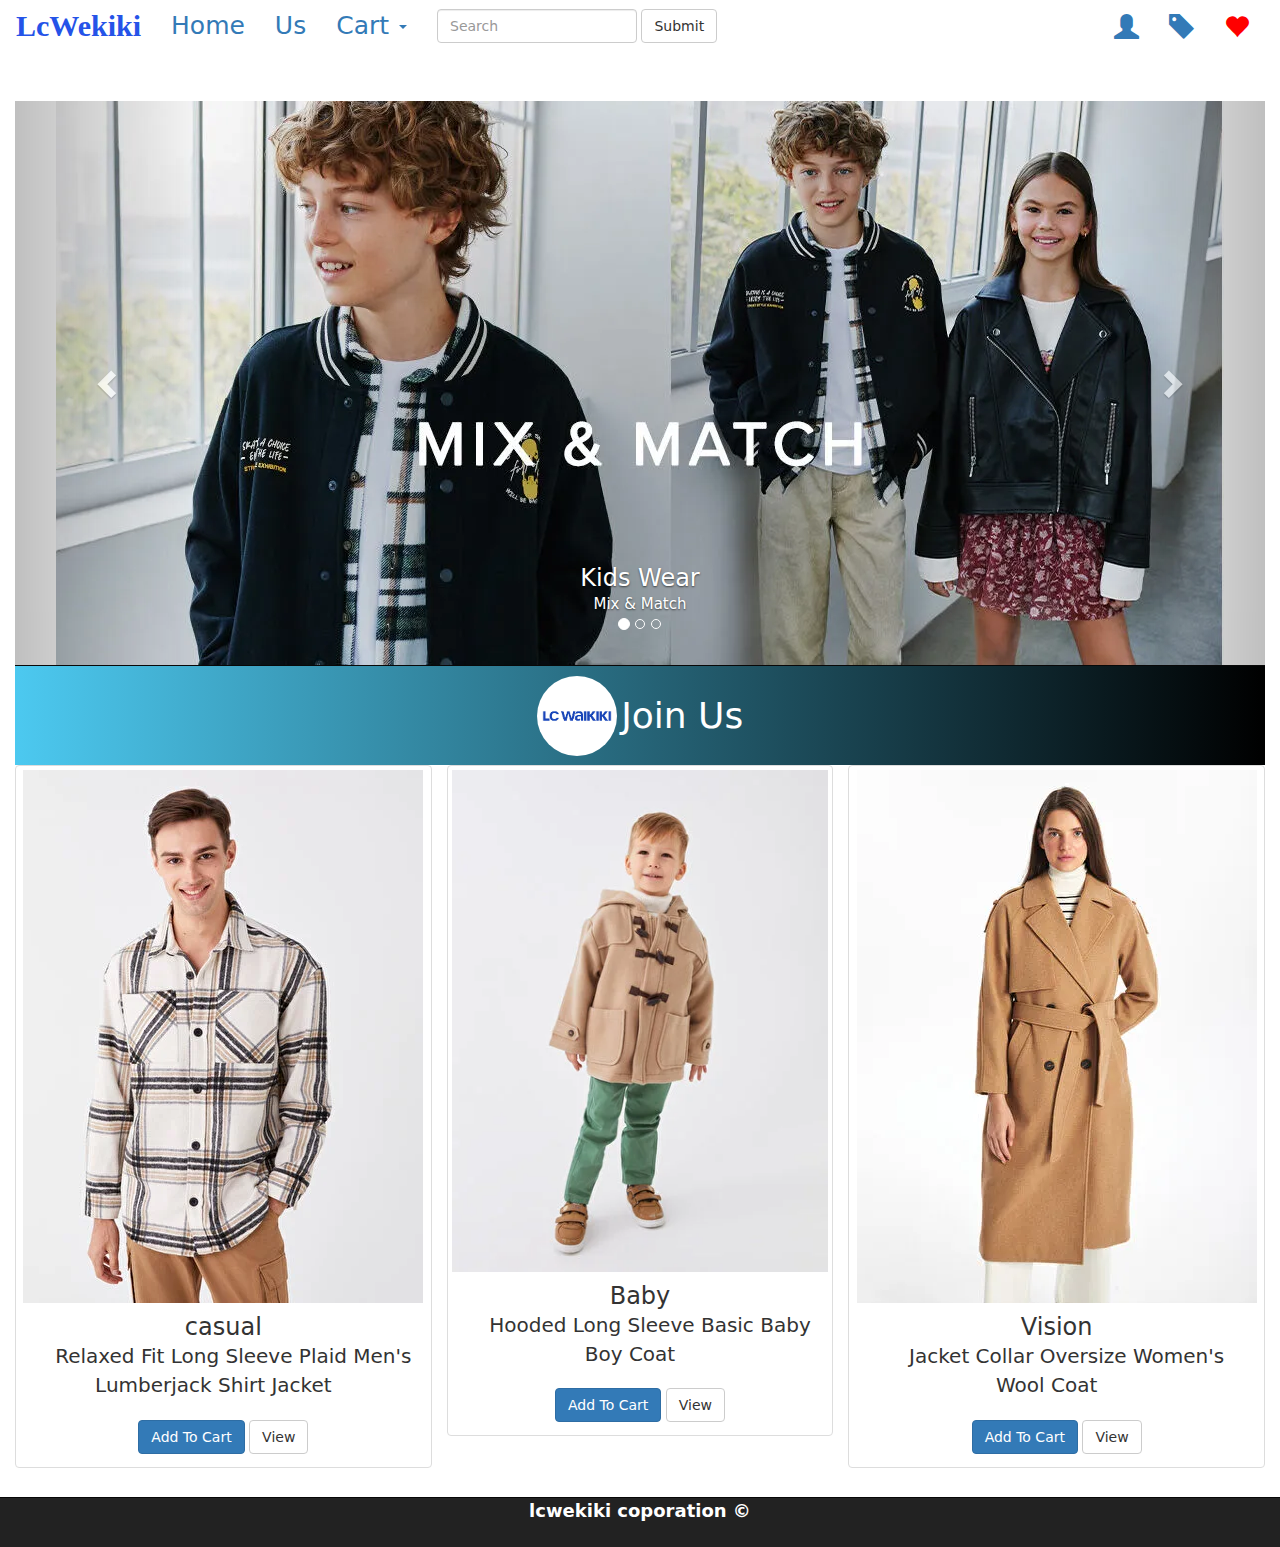
<file: index.html>
<!DOCTYPE html>
<html lang="en">
  <head>
    <meta charset="utf-8" />
    <meta http-equiv="X-UA-Compatible" content="IE=edge" />
    <meta name="viewport" content="width=device-width, initial-scale=1" />
    <title>hello site</title>

    <!-- Bootstrap -->
    <link href="css/bootstrap.css" rel="stylesheet" />
    <link href="css/style.css" rel="stylesheet" type="text/css" />
  </head>
  <body style="padding-top: 0px">
    <!-- navbar -->
    <nav class="navbar navbar-transperent navbar-fixed">
      <div class="container-fluid">
        <!-- Brand and toggle get grouped for better mobile display -->
        <div class="navbar-header">
          <button
            type="button"
            class="navbar-toggle collapsed"
            data-toggle="collapse"
            data-target="#bs-example-navbar-collapse-1"
            aria-expanded="false"
          >
            <span class="sr-only">Toggle navigation</span>
            <span class="icon-bar" style="background-color: #2553e8"></span>
            <span class="icon-bar" style="background-color: #2553e8"></span>
            <span class="icon-bar" style="background-color: #2553e8"></span>
          </button>
          <a class="navbar-brand" href="#" style="font-size: 30px">LcWekiki</a>
        </div>

        <!-- Collect the nav links, forms, and other content for toggling -->
        <div class="collapse navbar-collapse" id="bs-example-navbar-collapse-1">
          <ul class="nav navbar-nav">
            <li class="action">
              <a href="#" style="font-size: 25px">
                Home <span class="sr-only">(current)</span></a
              >
            </li>
            <li><a href="#" style="font-size: 25px">Us</a></li>
            <li class="dropdown">
              <a
                href="#"
                style="font-size: 25px"
                class="dropdown-toggle"
                data-toggle="dropdown"
                role="button"
                aria-haspopup="true"
                aria-expanded="false"
                >Cart <span class="caret"></span
              ></a>
              <ul class="dropdown-menu">
                <li><a href="#">Action</a></li>
                <li><a href="#">Another action</a></li>
                <li><a href="#">Something else here</a></li>
                <li role="separator" class="divider"></li>
                <li><a href="#">Separated link</a></li>
                <li role="separator" class="divider"></li>
                <li><a href="#">One more separated link</a></li>
              </ul>
            </li>
          </ul>
          <form class="navbar-form navbar-left">
            <div class="form-group">
              <input type="text" class="form-control" placeholder="Search" />
            </div>
            <button type="submit" class="btn btn-default">Submit</button>
          </form>
          <ul class="nav navbar-nav navbar-right">
            <li>
              <a
                href="#"
                class="glyphicon glyphicon-user"
                style="font-size: 25px"
              ></a>
            </li>
            <li>
              <a
                href="#"
                class="glyphicon glyphicon-tag"
                style="font-size: 25px"
              ></a>
            </li>
            <li>
              <a
                href="#"
                class="glyphicon glyphicon-heart"
                style="font-size: 25px"
              ></a>
            </li>
          </ul>
        </div>
        <!-- /.navbar-collapse -->
      </div>
      <!-- /.container-fluid -->
    </nav>
    <!-- navbar -->

    <!-- carousel -->
    <div class="container-fluid" style="margin-bottom: 0px;">
      <div id="carousel1" class="carousel slide" data-ride="carousel">
        <ol class="carousel-indicators">
          <li data-target="#carousel1" data-slide-to="0" class="active"></li>
          <li data-target="#carousel1" data-slide-to="1"></li>
          <li data-target="#carousel1" data-slide-to="2"></li>
        </ol>
        <div class="carousel-inner" role="listbox">
          <div class="item active">
            <img
              src="./pics/25-egen-3101-content3.webp"
              alt="First slide image"
              class="center-block"
            />
            <div class="carousel-caption">
              <h3>Kids Wear</h3>
              <p class="myP1">Mix & Match</p>
            </div>
          </div>
          <div class="item">
            <img
              src="./pics/1320x622-desktop_en_9a971661-4074-47b2-b852-42cab1546da6_84f53206-a669-463c-ab9d-f08db643ea86_DI_429.avif"
              alt="Second slide image"
              class="center-block"
            />
            <div class="carousel-caption">
              <h3>Men Wear</h3>
              <p class="myP1">Colorful And Trendy</p>
            </div>
          </div>
          <div class="item">
            <img
              src="./pics/en_sweatshirst-hoodies_1320x622-desktop_032fc687-7b0a-44fb-8517-aebcd900886e_6c6e5664-a450-4d31-b4c1-d7f881fafb08_DI_429.avif"
              alt="Third slide image"
              class="center-block"
            />
            <div class="carousel-caption">
              <h3>Women Wear</h3>
              <p class="myP1">Eligant And New</p>
            </div>
          </div>
        </div>
        <a
          class="left carousel-control"
          href="#carousel1"
          role="button"
          data-slide="prev"
          ><span
            class="glyphicon glyphicon-chevron-left"
            aria-hidden="true"
          ></span
          ><span class="sr-only">Previous</span></a
        ><a
          class="right carousel-control"
          href="#carousel1"
          role="button"
          data-slide="next"
          ><span
            class="glyphicon glyphicon-chevron-right"
            aria-hidden="true"
          ></span
          ><span class="sr-only">Next</span></a
        >
      </div>
    </div>
    <!-- carousel -->

    <!-- attention -->
    <div class="container-fluid" style="margin-bottom: 0px;text-align: center;">
    <nav
      class="navbar navbar-inverse navbar-fixed-bottom"
      class="attention"
      style="position: static;background-image: linear-gradient(to right, #4cc9f0, black); padding: 10px; height: 100px; vertical-align: middle;"
    >
        <img src="./pics/images.png" alt="" class="attention-image">
        <a href="#" class="anchor-attention"><h1 class="lorem"> Join Us </h1></a>
        
      </div>
      <!-- /.container-fluid -->
    </nav>
    </div>
    <!-- attention -->

    <!-- cards -->

    <!-- first -->
    <div class="container-fluid">
      <!--  <div class="row"> -->
      <div class="col-sm-6 col-md-4" style="padding: 0px;">
        <div class="thumbnail">
          <img src="pics/l_20232-w39213z8-lkp-92-74-89-188_a.webp" alt="..." />
          <div class="caption" style="text-align: center;">
            <h3>casual</h3>
            <p class="myP2">Relaxed Fit Long Sleeve Plaid Men's Lumberjack Shirt Jacket</p>
            <br>
            <br>
              <button href="#" class="btn btn-primary" role="button">
                Add To Cart
              </button>
              <button href="#" class="btn btn-default" role="button">
                View
              </button>
          </div>
        </div>
      </div>
      <!-- first -->

      <!-- second -->
      <!-- <div class="row"> -->
      <div class="col-sm-6 col-md-4">
        <div class="thumbnail">
          <img src="./pics/l_20222-w2fl26z1-fnr-100-15_6.webp" alt="..." />
          <div class="caption" style="text-align: center;">
            <h3>Baby</h3>
            <p class="myP2">Hooded Long Sleeve Basic Baby Boy Coat</p>
            <br>
            <br>
              <button href="#" class="btn btn-primary" role="button">
                Add To Cart
              </button>
              <button href="#" class="btn btn-default" role="button">
                View
              </button>
          </div>
        </div>
      </div>
      <!-- second -->

      <!-- third -->
      <!-- <div class="row"> -->
      <div class="col-sm-6 col-md-4" style="padding: 0px;">
        <div class="thumbnail">
          <img src="./pics/l_20242-w41125z8-vh1-80-62-92-180_a.webp" alt="..." />
          <div class="caption" style="text-align: center;">
            <h3>Vision</h3>
            <p class="myP2">Jacket Collar Oversize Women's Wool Coat</p>
            <br>
            <br>
              <button href="#" class="btn btn-primary" role="button">
                Add To Cart
              </button>
              <button href="#" class="btn btn-default" role="button">
                View
              </button>
          </div>
        </div>
      </div>
      <!-- third -->
      <!-- </div> -->
    </div>
    <!-- cards -->

    <!-- Footer-->
    <nav
      class="navbar navbar-inverse navbar-fixed-bottom"
      style="position: static;text-align: center;"
    >
      <div class="container-fluid">
        <p class="footer-p">lcwekiki coporation &copy;</p>
      </div>
      <!-- /.container-fluid -->
    </nav>
    <!-- Footer -->
    <!-- jQuery (necessary for Bootstrap's JavaScript plugins) -->
    <script src="js/jquery-1.11.2.min.js"></script>

    <!-- Include all compiled plugins (below), or include individual files as needed -->
    <script src="js/bootstrap.js"></script>
  </body>
</html>
</file>
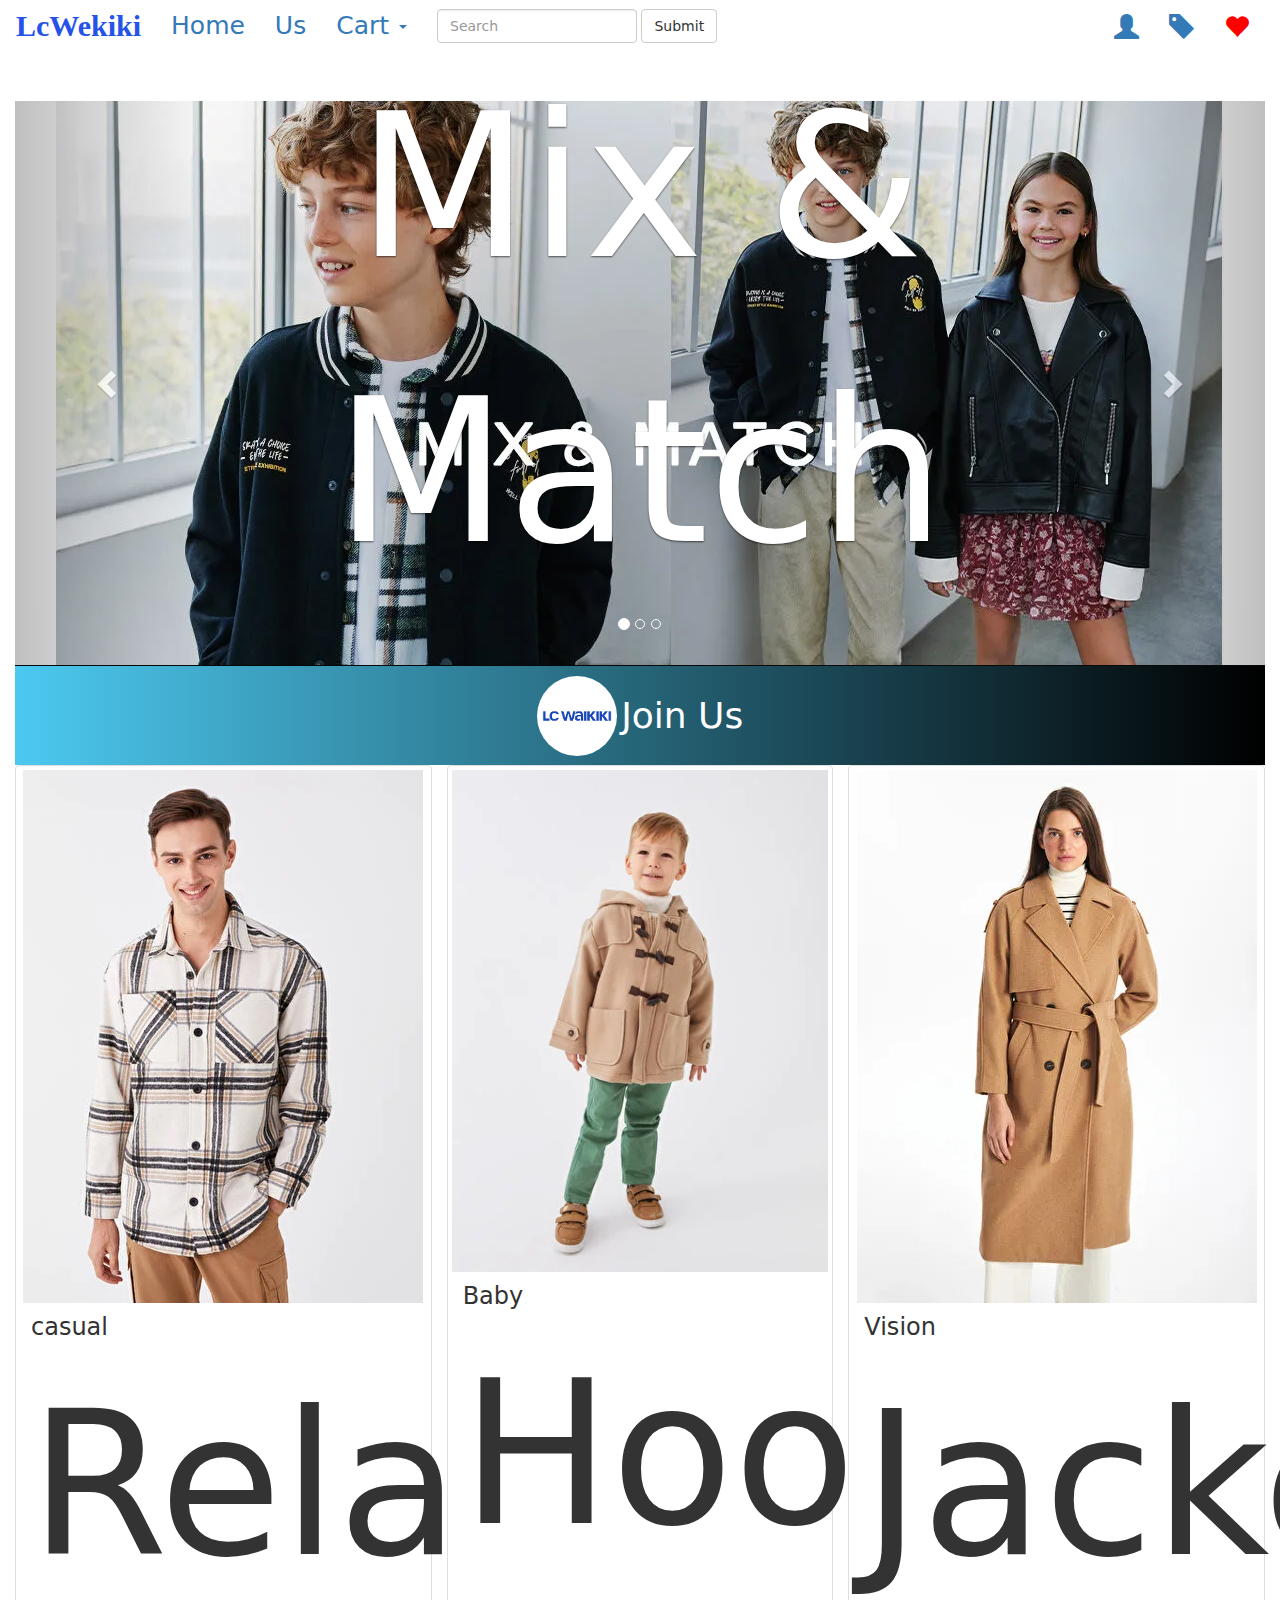
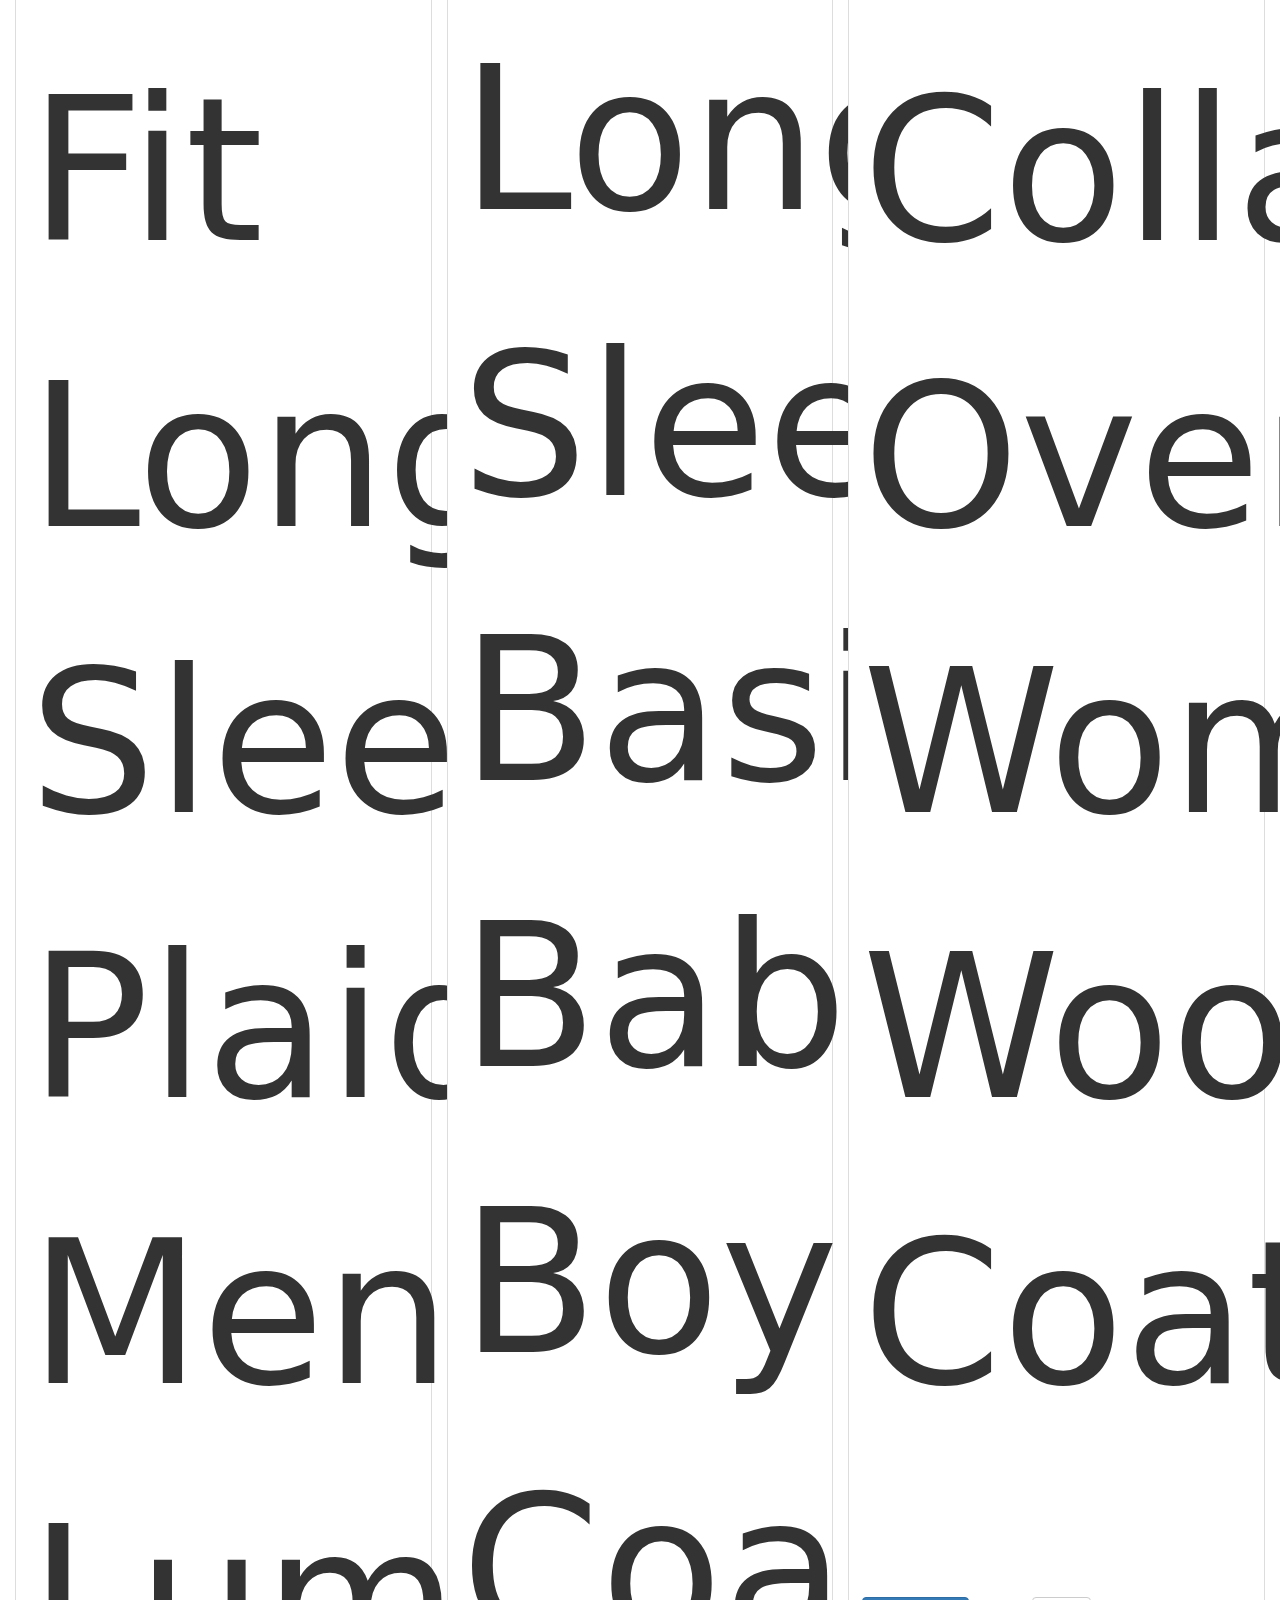
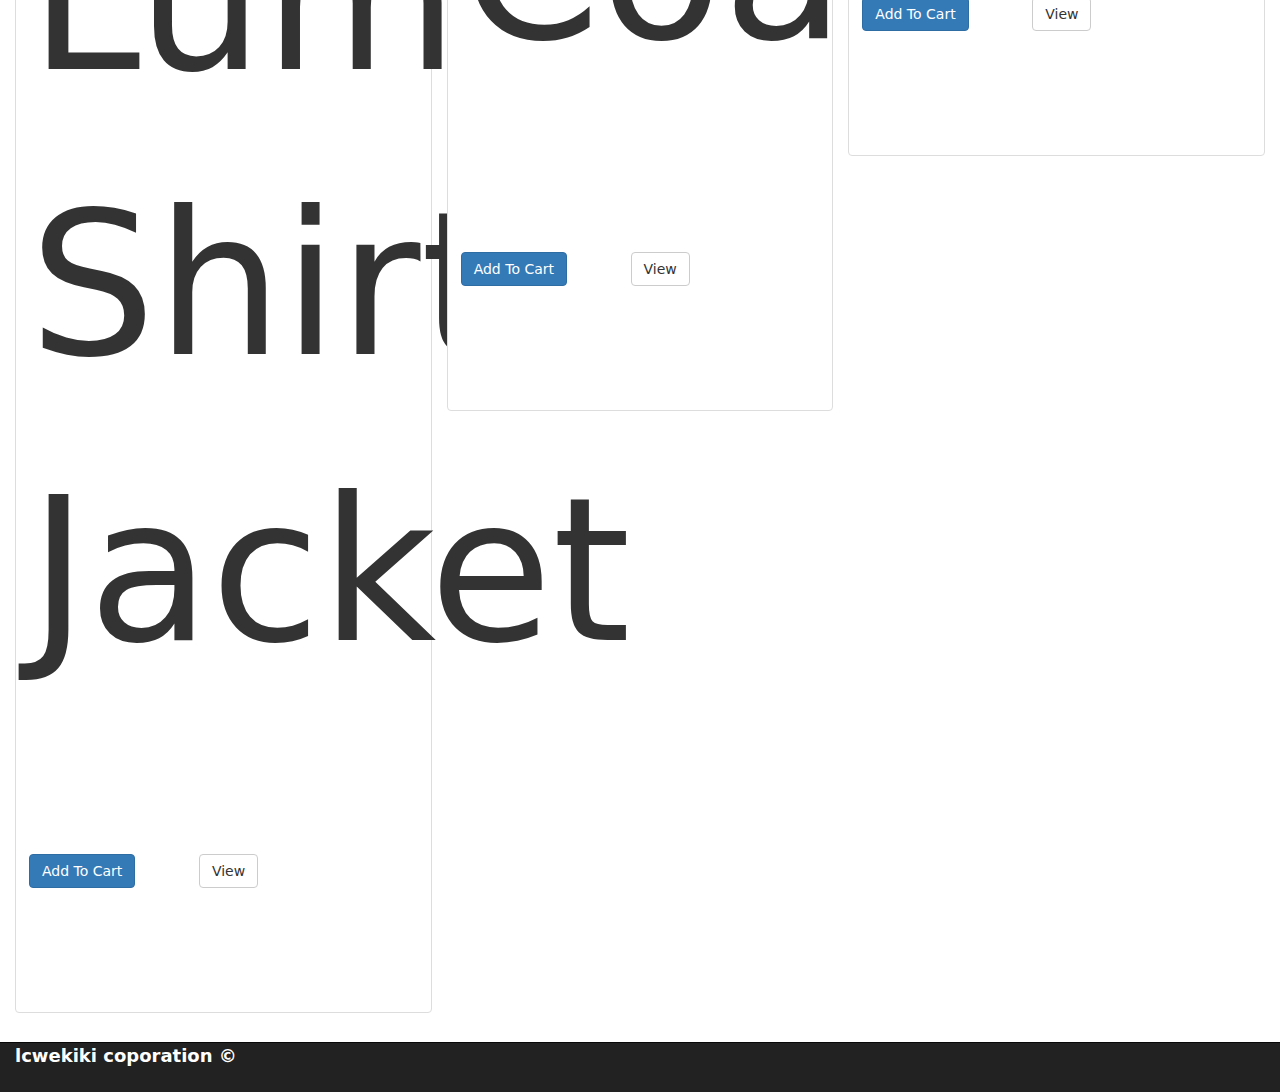
<file: hello.html>
<!DOCTYPE html>
<html lang="en">
  <head>
    <meta charset="utf-8" />
    <meta http-equiv="X-UA-Compatible" content="IE=edge" />
    <meta name="viewport" content="width=device-width, initial-scale=1" />
    <title>hello site</title>

    <!-- Bootstrap -->
    <link href="css/bootstrap.css" rel="stylesheet" />
    <link href="css/style.css" rel="stylesheet" type="text/css" />
  </head>
  <body style="padding-top: 0px">
    <!-- navbar -->
    <nav class="navbar navbar-transperent navbar-fixed">
      <div class="container-fluid">
        <!-- Brand and toggle get grouped for better mobile display -->
        <div class="navbar-header">
          <button
            type="button"
            class="navbar-toggle collapsed"
            data-toggle="collapse"
            data-target="#bs-example-navbar-collapse-1"
            aria-expanded="false"
          >
            <span class="sr-only">Toggle navigation</span>
            <span class="icon-bar" style="background-color: #2553e8"></span>
            <span class="icon-bar" style="background-color: #2553e8"></span>
            <span class="icon-bar" style="background-color: #2553e8"></span>
          </button>
          <a class="navbar-brand" href="#" style="font-size: 30px">LcWekiki</a>
        </div>

        <!-- Collect the nav links, forms, and other content for toggling -->
        <div class="collapse navbar-collapse" id="bs-example-navbar-collapse-1">
          <ul class="nav navbar-nav">
            <li class="action">
              <a href="#" style="font-size: 25px">
                Home <span class="sr-only">(current)</span></a
              >
            </li>
            <li><a href="#" style="font-size: 25px">Us</a></li>
            <li class="dropdown">
              <a
                href="#"
                style="font-size: 25px"
                class="dropdown-toggle"
                data-toggle="dropdown"
                role="button"
                aria-haspopup="true"
                aria-expanded="false"
                >Cart <span class="caret"></span
              ></a>
              <ul class="dropdown-menu">
                <li><a href="#">Action</a></li>
                <li><a href="#">Another action</a></li>
                <li><a href="#">Something else here</a></li>
                <li role="separator" class="divider"></li>
                <li><a href="#">Separated link</a></li>
                <li role="separator" class="divider"></li>
                <li><a href="#">One more separated link</a></li>
              </ul>
            </li>
          </ul>
          <form class="navbar-form navbar-left">
            <div class="form-group">
              <input type="text" class="form-control" placeholder="Search" />
            </div>
            <button type="submit" class="btn btn-default">Submit</button>
          </form>
          <ul class="nav navbar-nav navbar-right">
            <li>
              <a
                href="#"
                class="glyphicon glyphicon-user"
                style="font-size: 25px"
              ></a>
            </li>
            <li>
              <a
                href="#"
                class="glyphicon glyphicon-tag"
                style="font-size: 25px"
              ></a>
            </li>
            <li>
              <a
                href="#"
                class="glyphicon glyphicon-heart"
                style="font-size: 25px"
              ></a>
            </li>
          </ul>
        </div>
        <!-- /.navbar-collapse -->
      </div>
      <!-- /.container-fluid -->
    </nav>
    <!-- navbar -->

    <!-- carousel -->
    <div class="container-fluid" style="margin-bottom: 0px;">
      <div id="carousel1" class="carousel slide" data-ride="carousel">
        <ol class="carousel-indicators">
          <li data-target="#carousel1" data-slide-to="0" class="active"></li>
          <li data-target="#carousel1" data-slide-to="1"></li>
          <li data-target="#carousel1" data-slide-to="2"></li>
        </ol>
        <div class="carousel-inner" role="listbox">
          <div class="item active">
            <img
              src="pics/25-egen-3101-content3.webp"
              alt="First slide image"
              class="center-block"
            />
            <div class="carousel-caption">
              <h3>Kids Wear</h3>
              <p>Mix & Match</p>
            </div>
          </div>
          <div class="item">
            <img
              src="pics/1320x622-desktop_en_9a971661-4074-47b2-b852-42cab1546da6_84f53206-a669-463c-ab9d-f08db643ea86_DI_429.avif"
              alt="Second slide image"
              class="center-block"
            />
            <div class="carousel-caption">
              <h3>Men Wear</h3>
              <p>Colorful And Trendy</p>
            </div>
          </div>
          <div class="item">
            <img
              src="pics/en_sweatshirst-hoodies_1320x622-desktop_032fc687-7b0a-44fb-8517-aebcd900886e_6c6e5664-a450-4d31-b4c1-d7f881fafb08_DI_429.avif"
              alt="Third slide image"
              class="center-block"
            />
            <div class="carousel-caption">
              <h3>Women Wear</h3>
              <p>Eligant And New</p>
            </div>
          </div>
        </div>
        <a
          class="left carousel-control"
          href="#carousel1"
          role="button"
          data-slide="prev"
          ><span
            class="glyphicon glyphicon-chevron-left"
            aria-hidden="true"
          ></span
          ><span class="sr-only">Previous</span></a
        ><a
          class="right carousel-control"
          href="#carousel1"
          role="button"
          data-slide="next"
          ><span
            class="glyphicon glyphicon-chevron-right"
            aria-hidden="true"
          ></span
          ><span class="sr-only">Next</span></a
        >
      </div>
    </div>
    <!-- carousel -->

    <!-- attention -->
    <div class="container-fluid" style="margin-bottom: 0px;text-align: center;">
    <nav
      class="navbar navbar-inverse navbar-fixed-bottom"
      class="attention"
      style="position: static;background-image: linear-gradient(to right, #4cc9f0, black); padding: 10px; height: 100px; vertical-align: middle;"
    >
        <img src="pics/images.png" alt="" class="attention-image">
        <a href="#" class="anchor-attention"><h1 class="lorem"> Join Us </h1></a>
        
      </div>
      <!-- /.container-fluid -->
    </nav>
    </div>
    <!-- attention -->

    <!-- cards -->

    <!-- first -->
    <div class="container-fluid">
      <!--  <div class="row"> -->
      <div class="col-sm-6 col-md-4" style="padding: 0px;">
        <div class="thumbnail">
          <img src="pics/l_20232-w39213z8-lkp-92-74-89-188_a.webp" alt="..." />
          <div class="caption">
            <h3>casual</h3>
            <p>Relaxed Fit Long Sleeve Plaid Men's Lumberjack Shirt Jacket</p>
            <p>
              <button href="#" class="btn btn-primary" role="button">
                Add To Cart
              </button>
              <button href="#" class="btn btn-default" role="button">
                View
              </button>
            </p>
          </div>
        </div>
      </div>
      <!-- first -->

      <!-- second -->
      <!-- <div class="row"> -->
      <div class="col-sm-6 col-md-4">
        <div class="thumbnail">
          <img src="pics/l_20222-w2fl26z1-fnr-100-15_6.webp" alt="..." />
          <div class="caption">
            <h3>Baby</h3>
            <p>Hooded Long Sleeve Basic Baby Boy Coat</p>
            <p>
              <button href="#" class="btn btn-primary" role="button">
                Add To Cart
              </button>
              <button href="#" class="btn btn-default" role="button">
                View
              </button>
            </p>
          </div>
        </div>
      </div>
      <!-- second -->

      <!-- third -->
      <!-- <div class="row"> -->
      <div class="col-sm-6 col-md-4" style="padding: 0px;">
        <div class="thumbnail">
          <img src="pics/l_20242-w41125z8-vh1-80-62-92-180_a.webp" alt="..." />
          <div class="caption">
            <h3>Vision</h3>
            <p>Jacket Collar Oversize Women's Wool Coat</p>
            <p>
              <button href="#" class="btn btn-primary" role="button">
                Add To Cart
              </button>
              <button href="#" class="btn btn-default" role="button">
                View
              </button>
            </p>
          </div>
        </div>
      </div>
      <!-- third -->
      <!-- </div> -->
    </div>
    <!-- cards -->

    <!-- Footer-->
    <nav
      class="navbar navbar-inverse navbar-fixed-bottom"
      style="position: static;"
    >
      <div class="container-fluid">
        <p class="footer-p">lcwekiki coporation &copy;</p>
      </div>
      <!-- /.container-fluid -->
    </nav>
    <!-- Footer -->
    <!-- jQuery (necessary for Bootstrap's JavaScript plugins) -->
    <script src="js/jquery-1.11.2.min.js"></script>

    <!-- Include all compiled plugins (below), or include individual files as needed -->
    <script src="js/bootstrap.js"></script>
  </body>
</html>
</file>
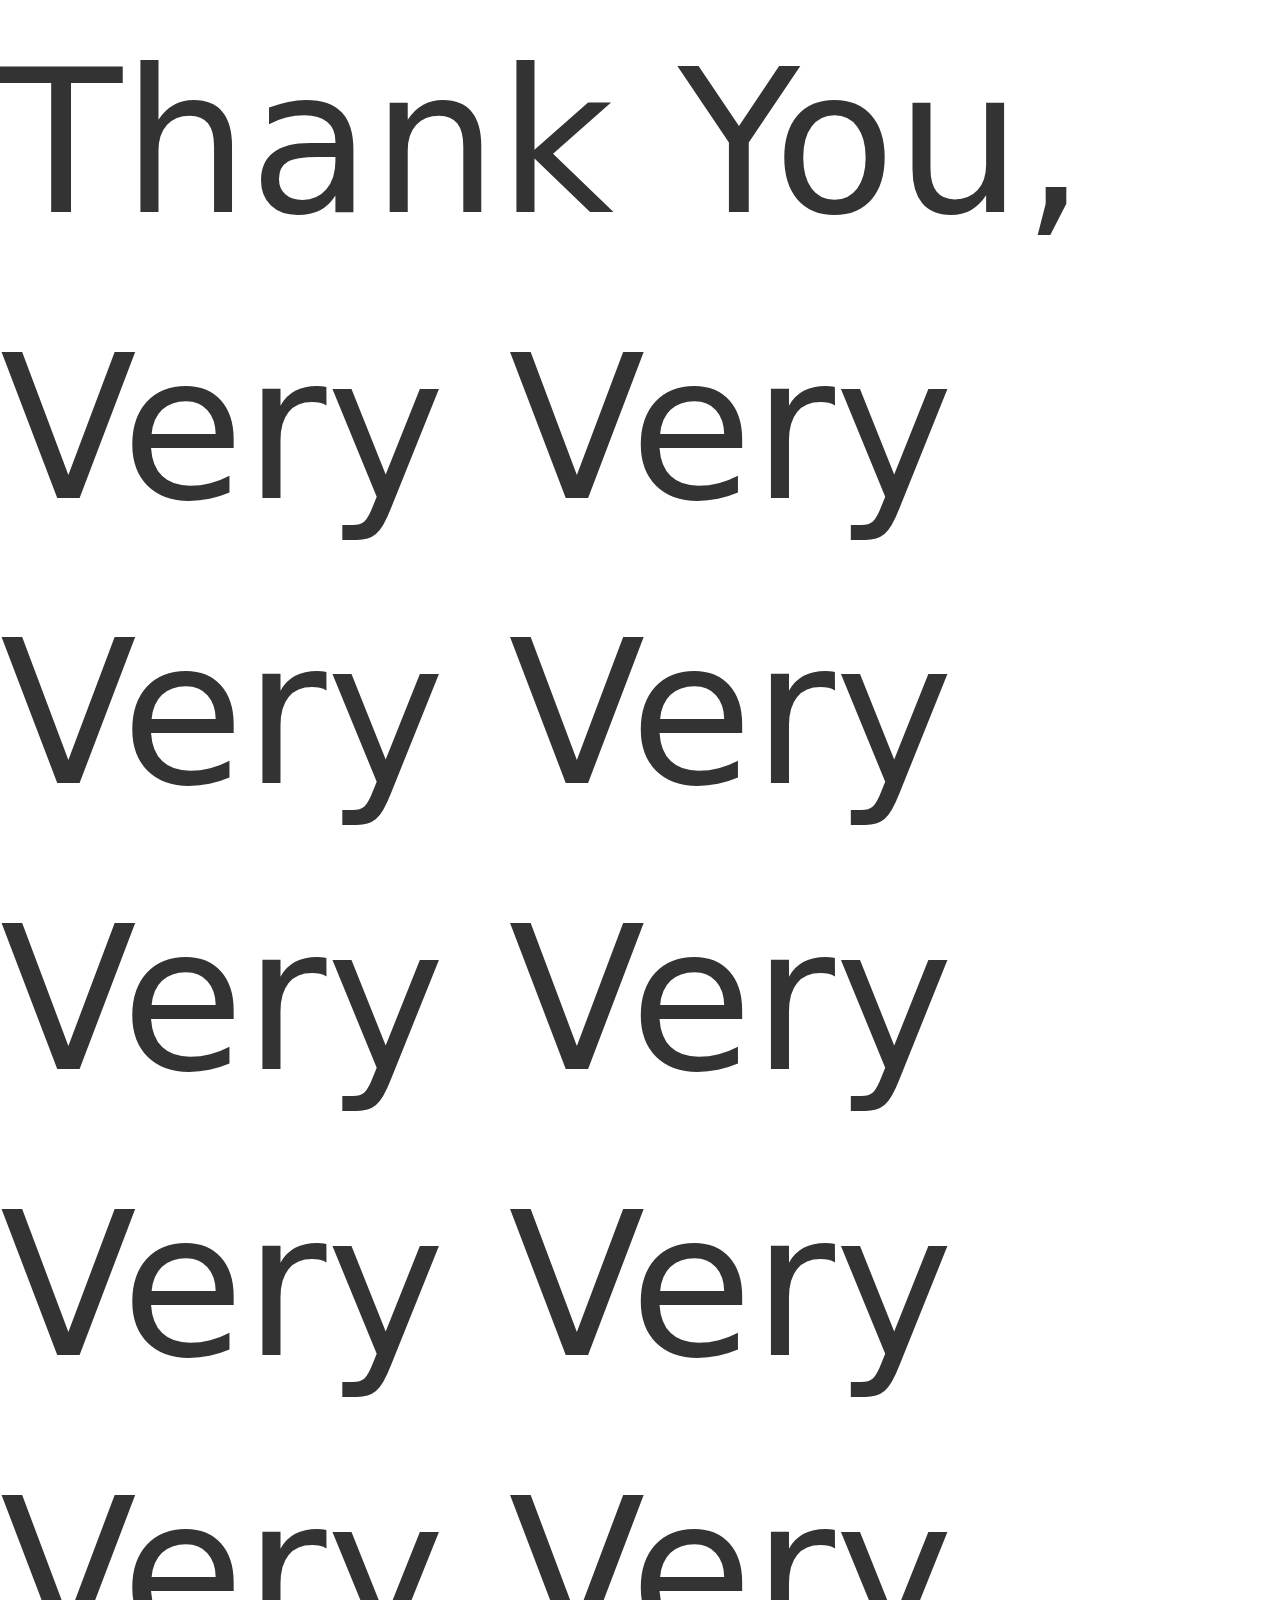
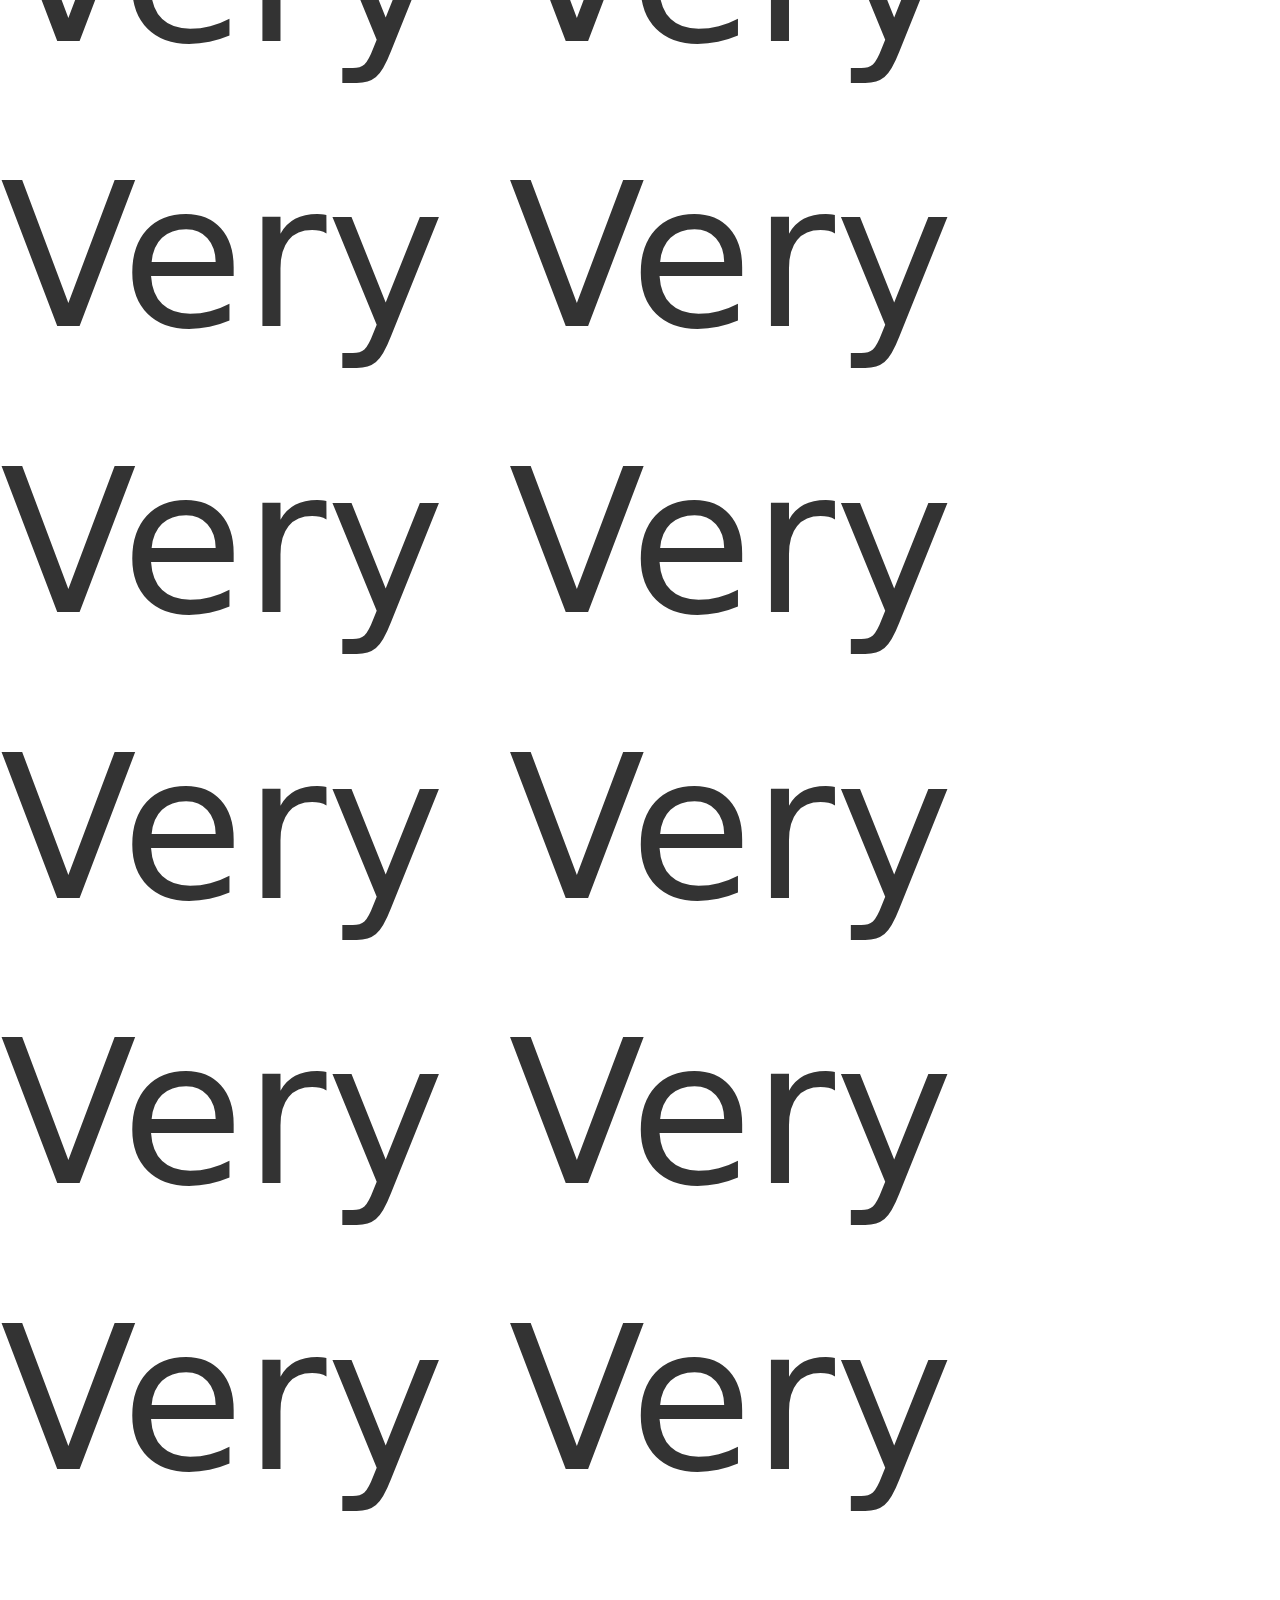
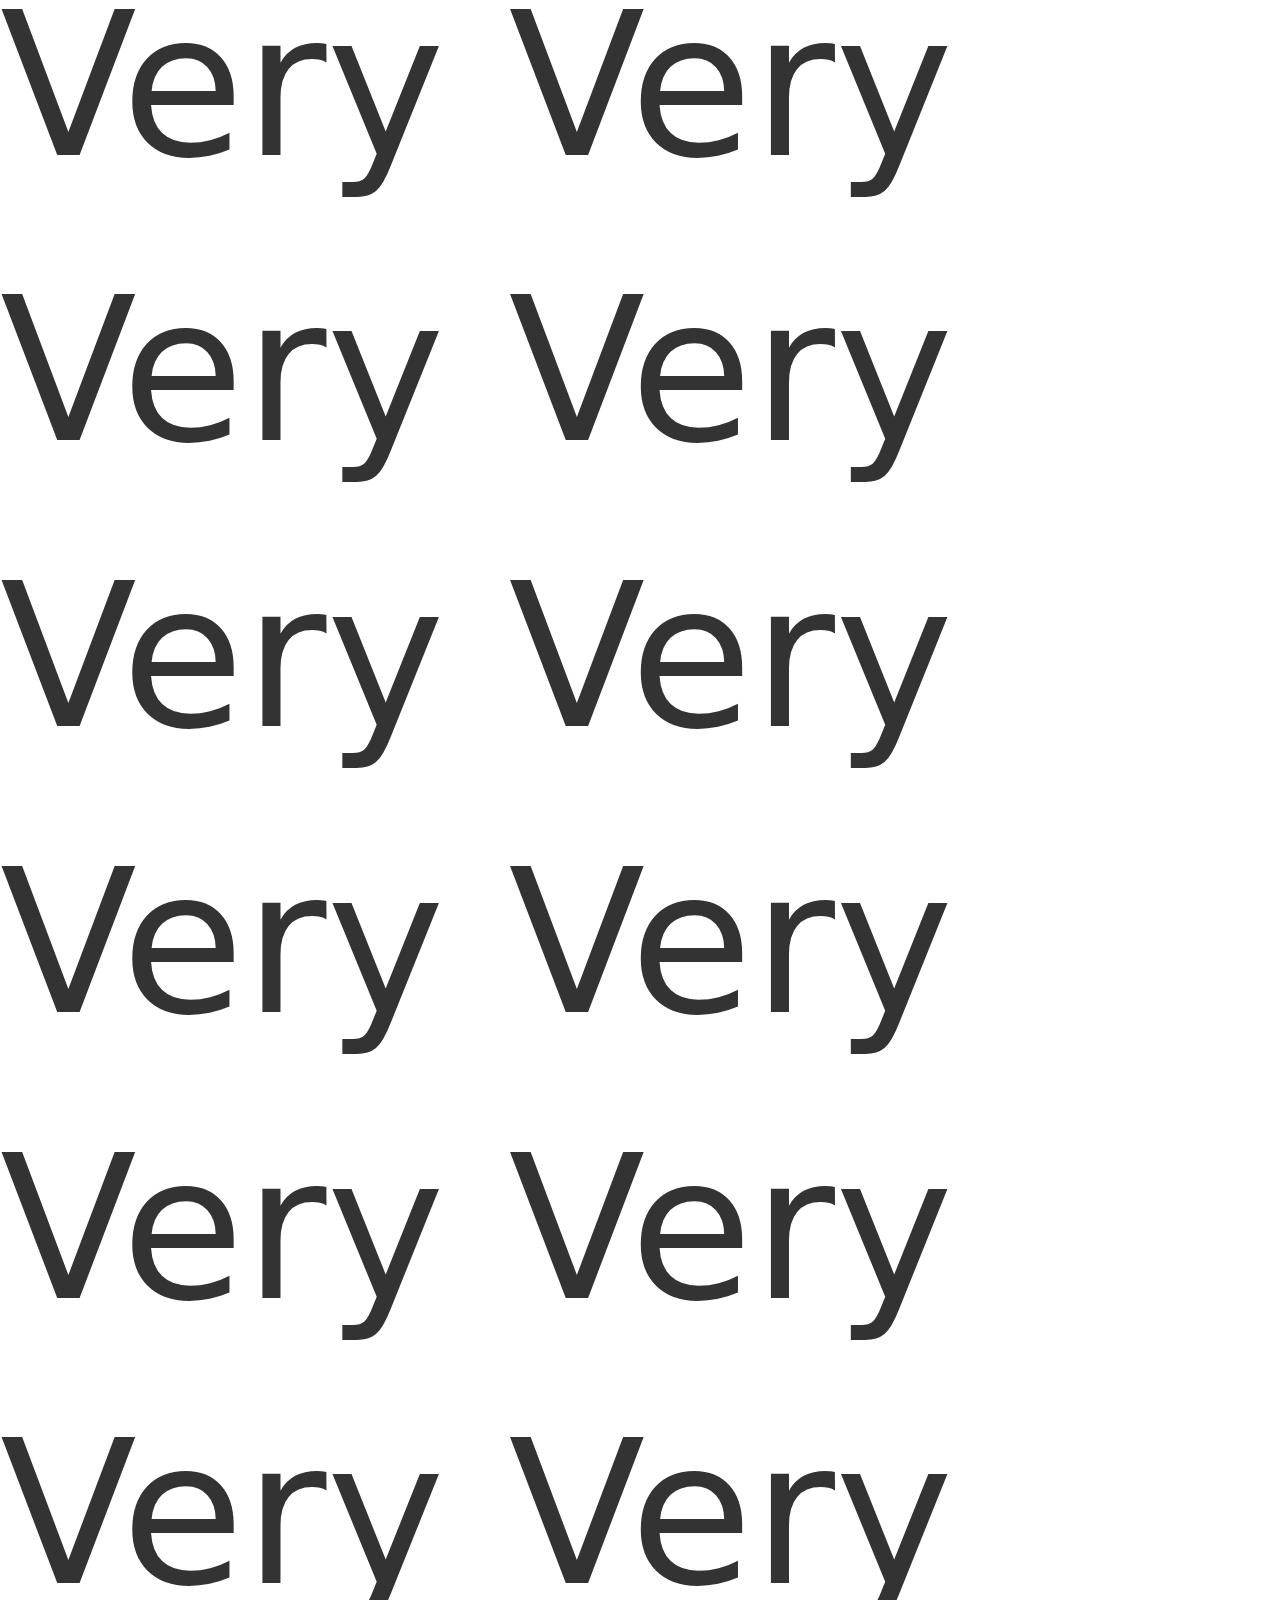
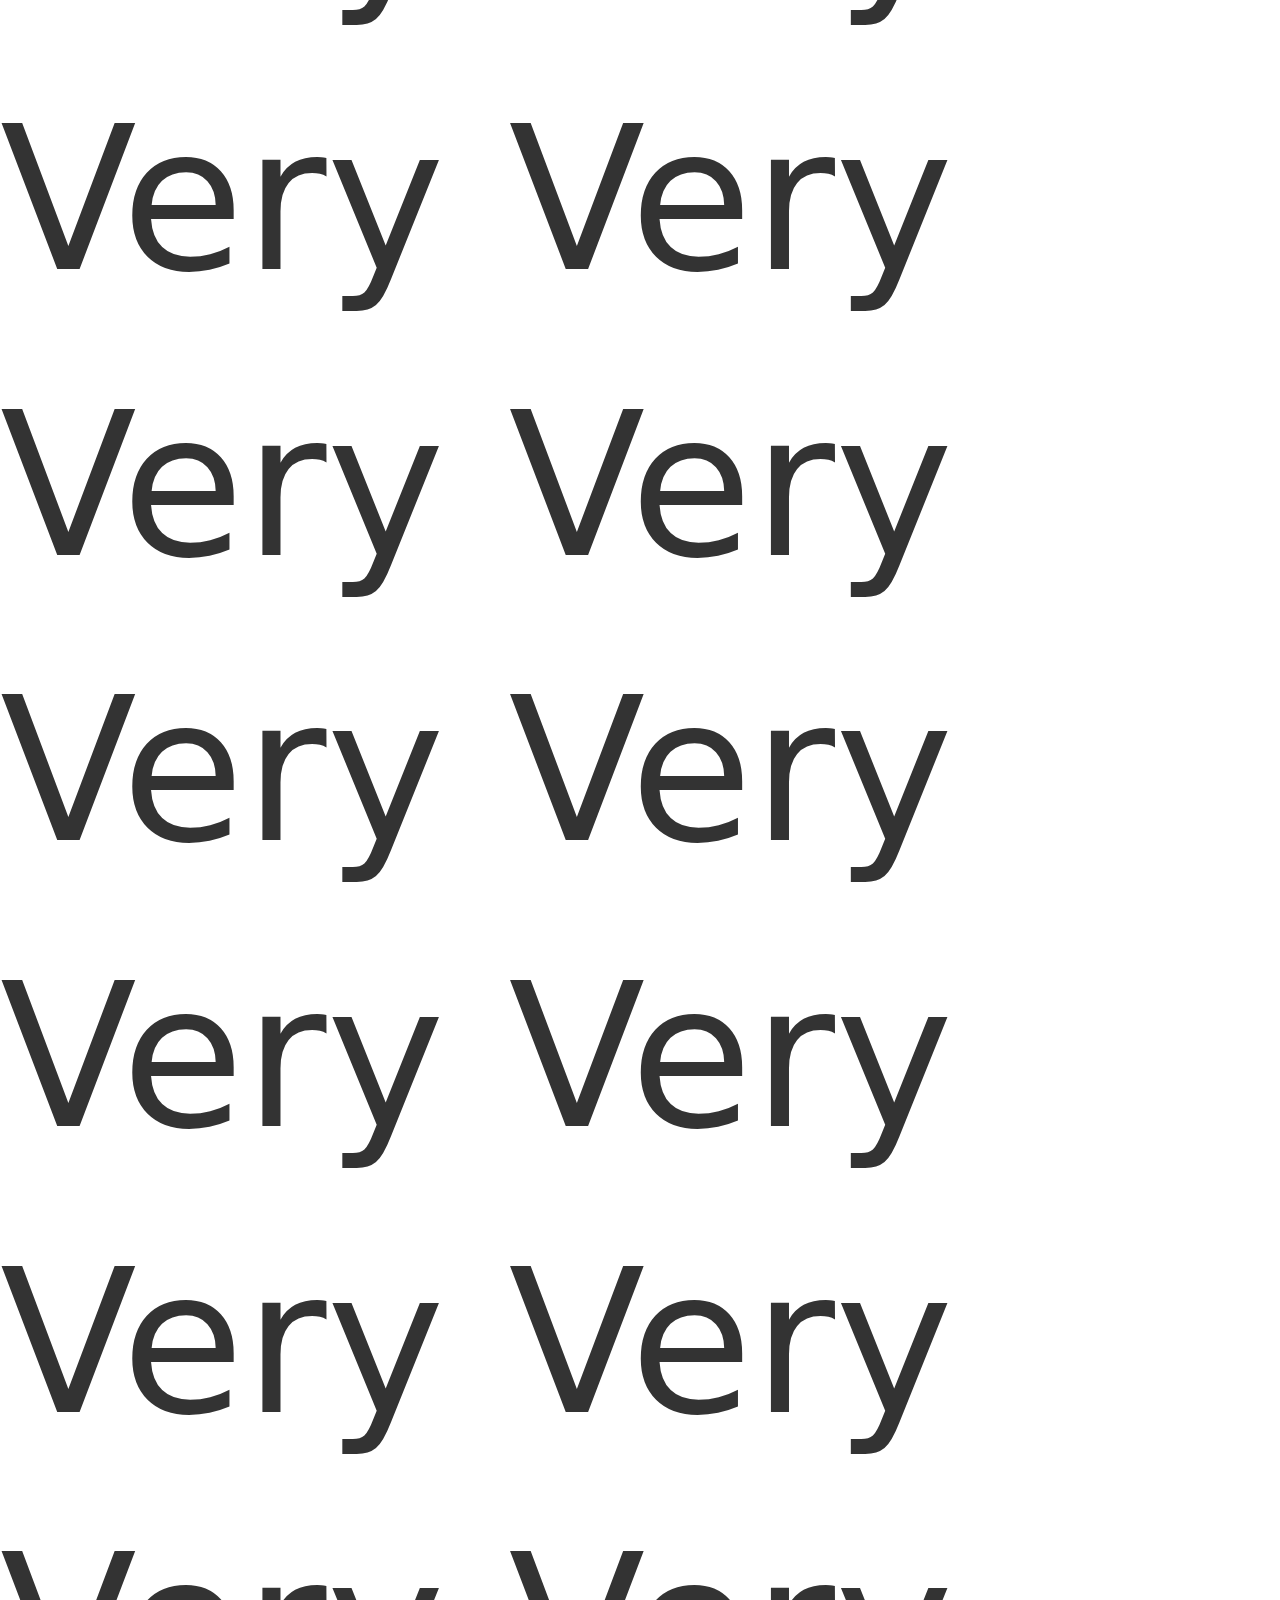
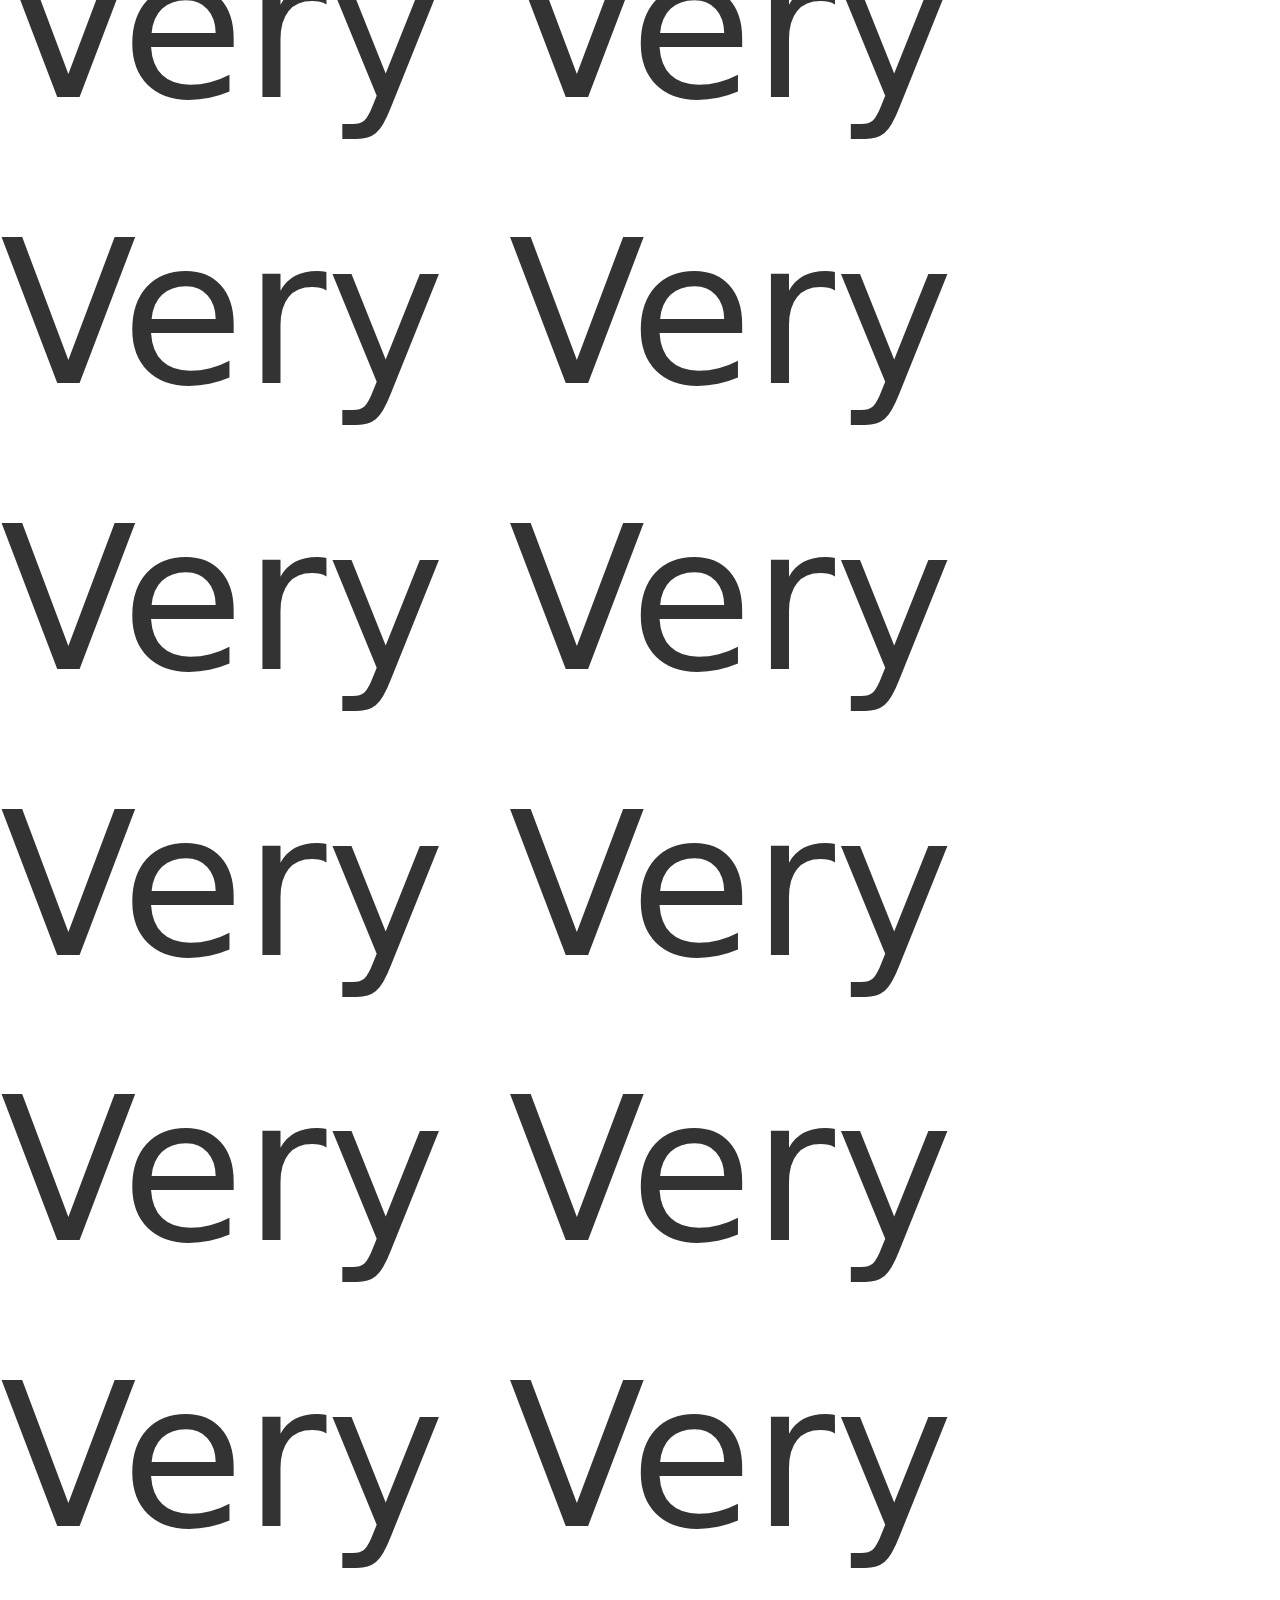
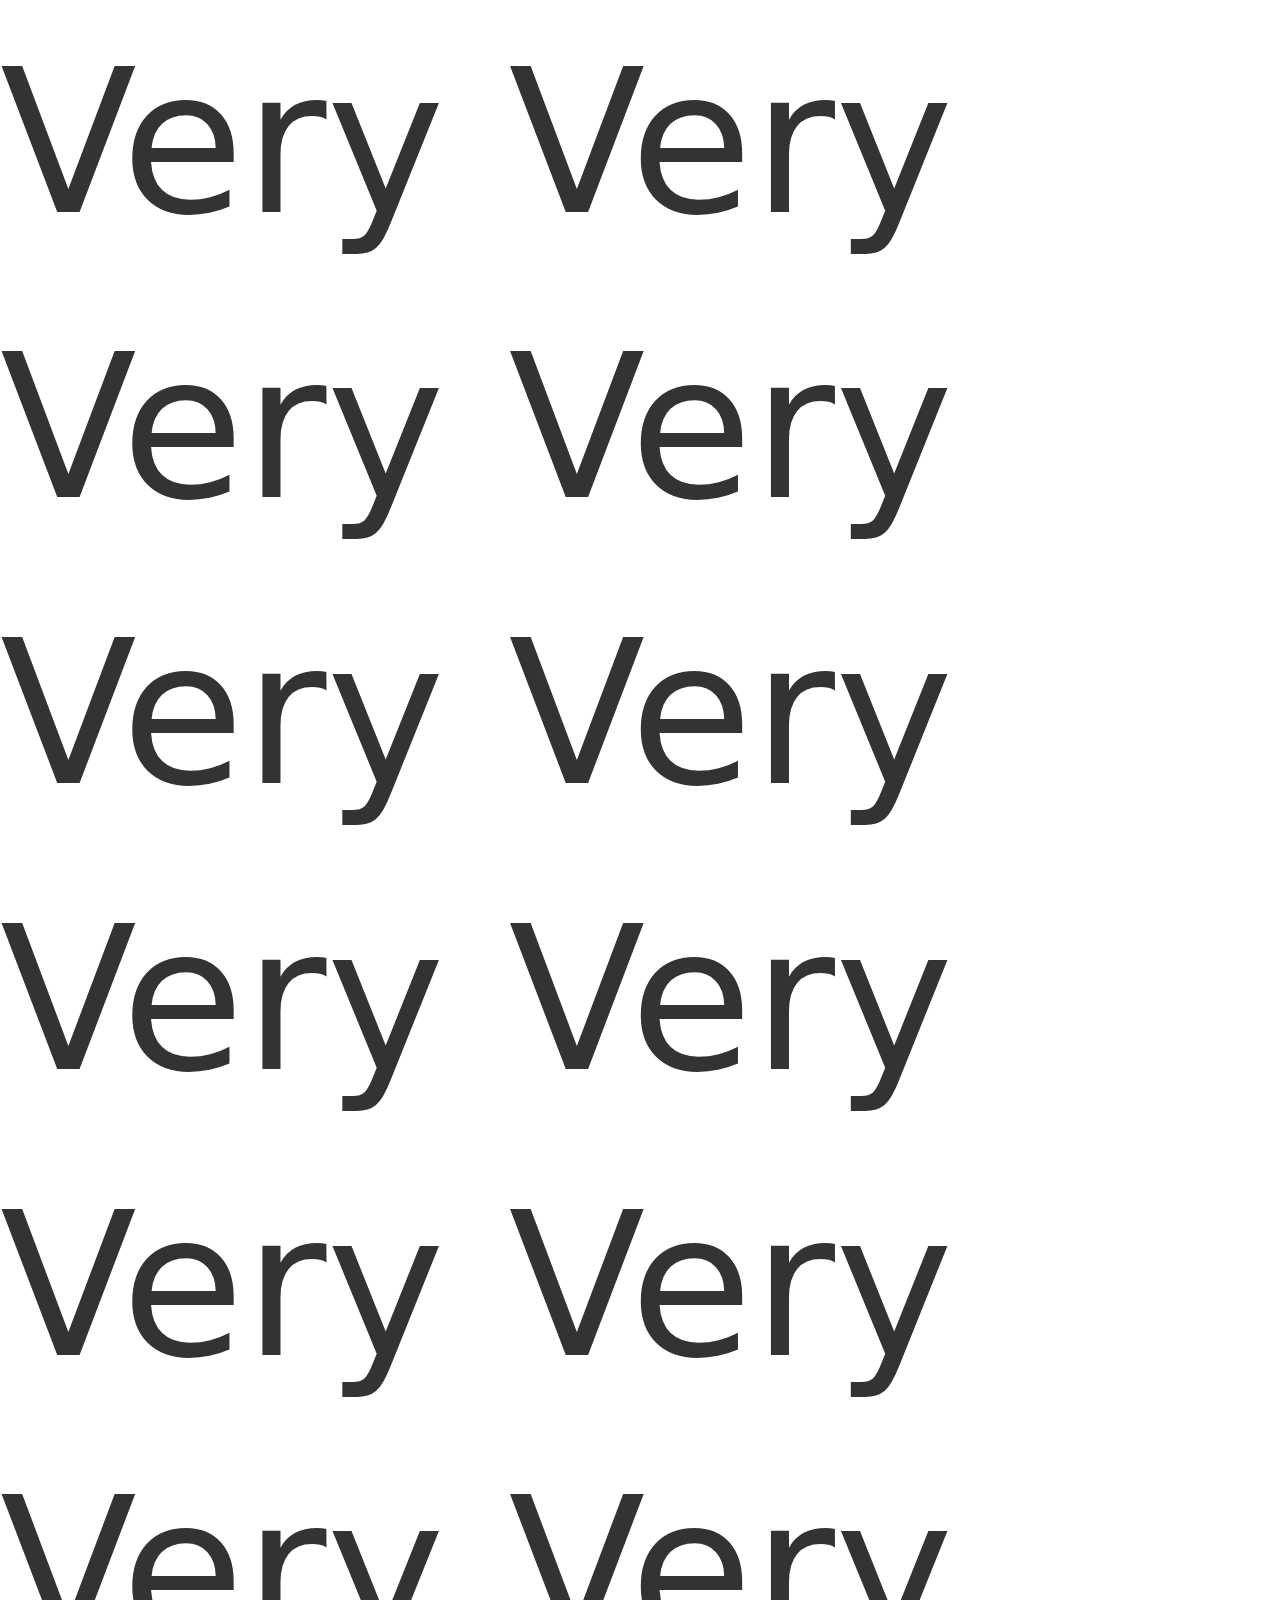
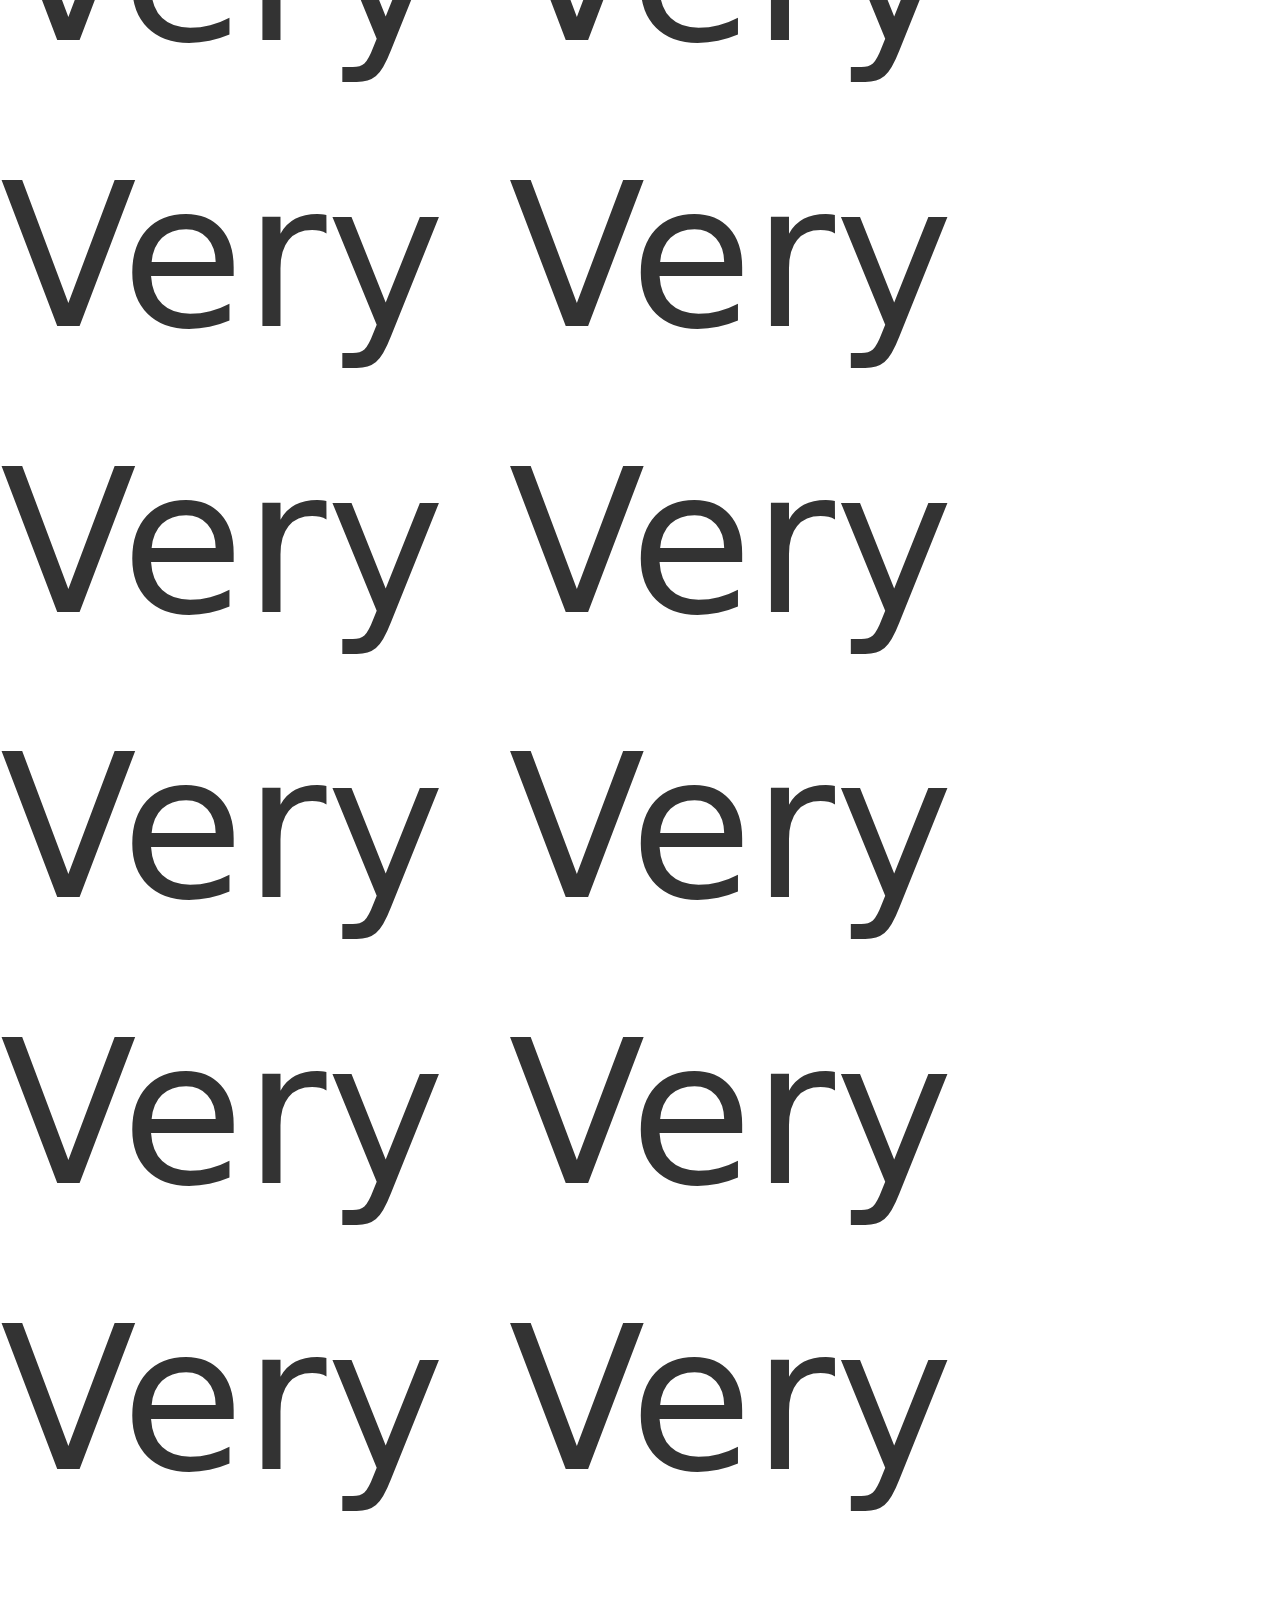
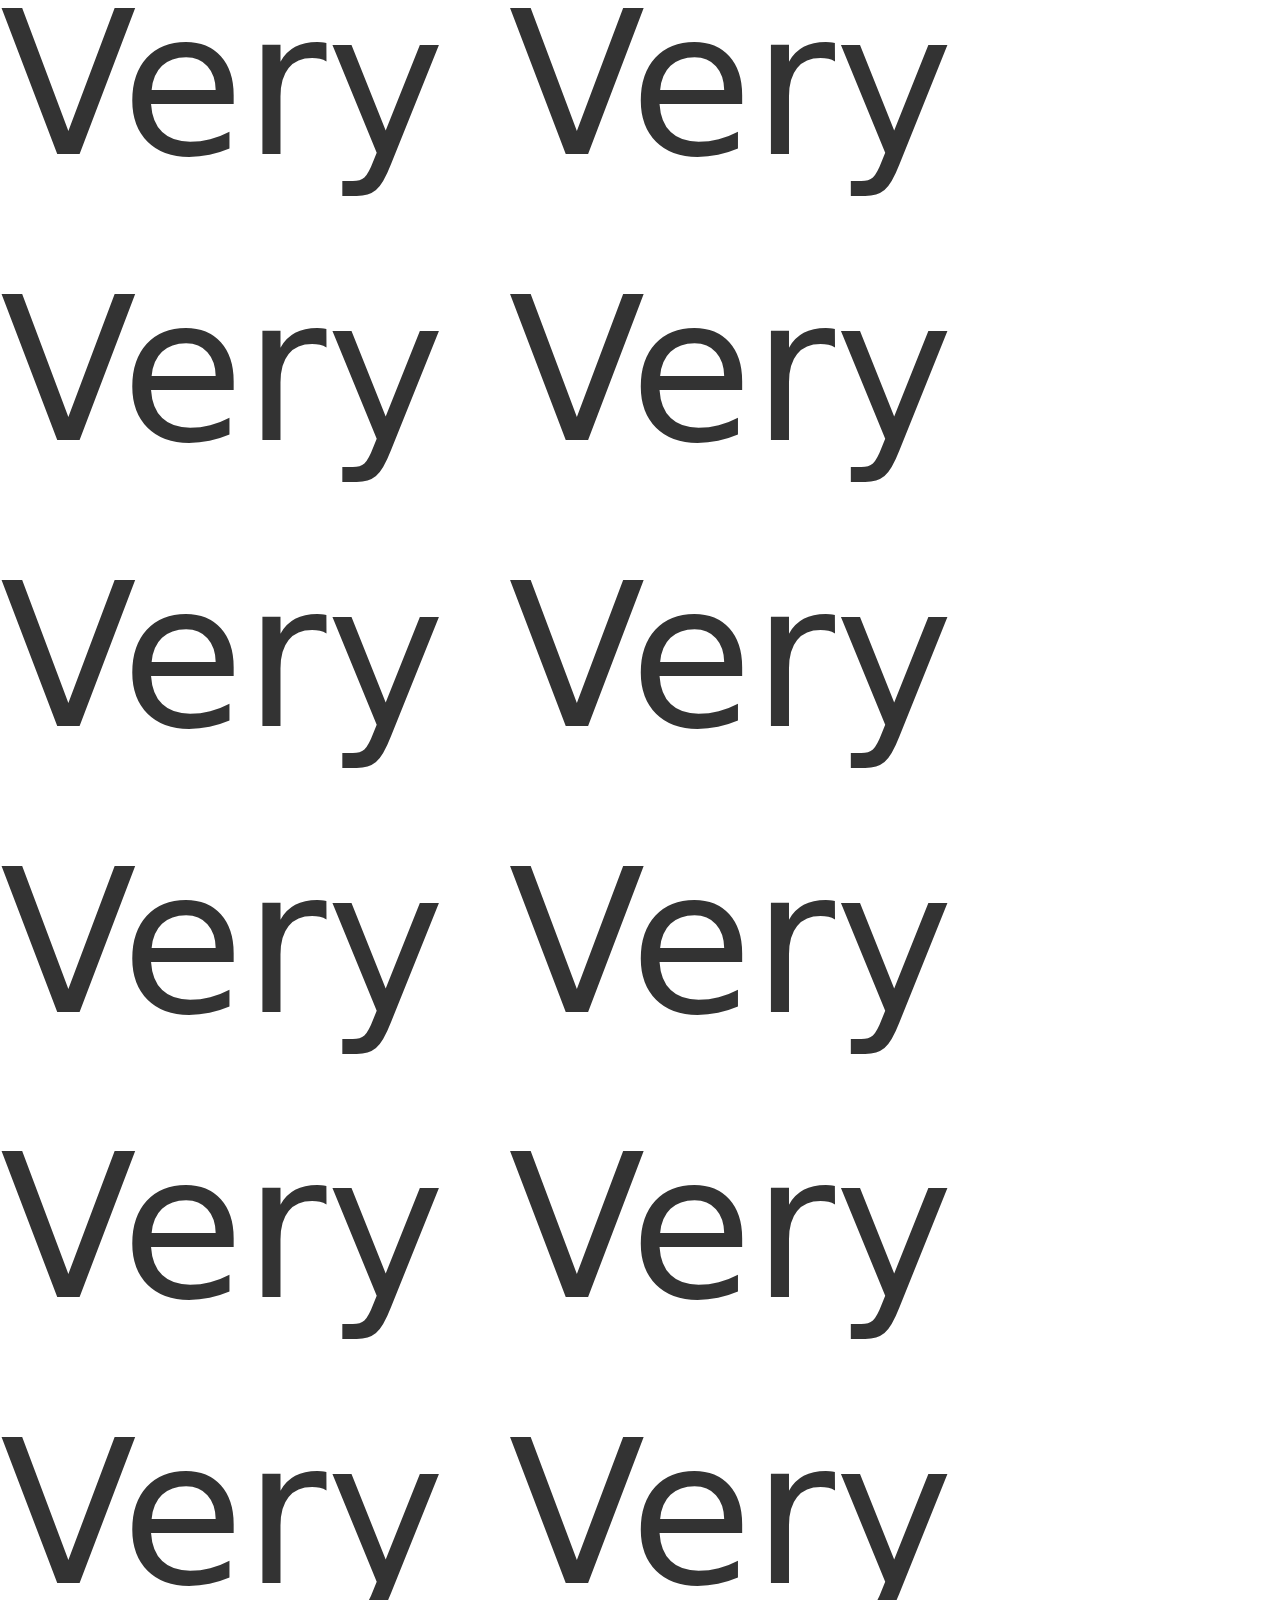
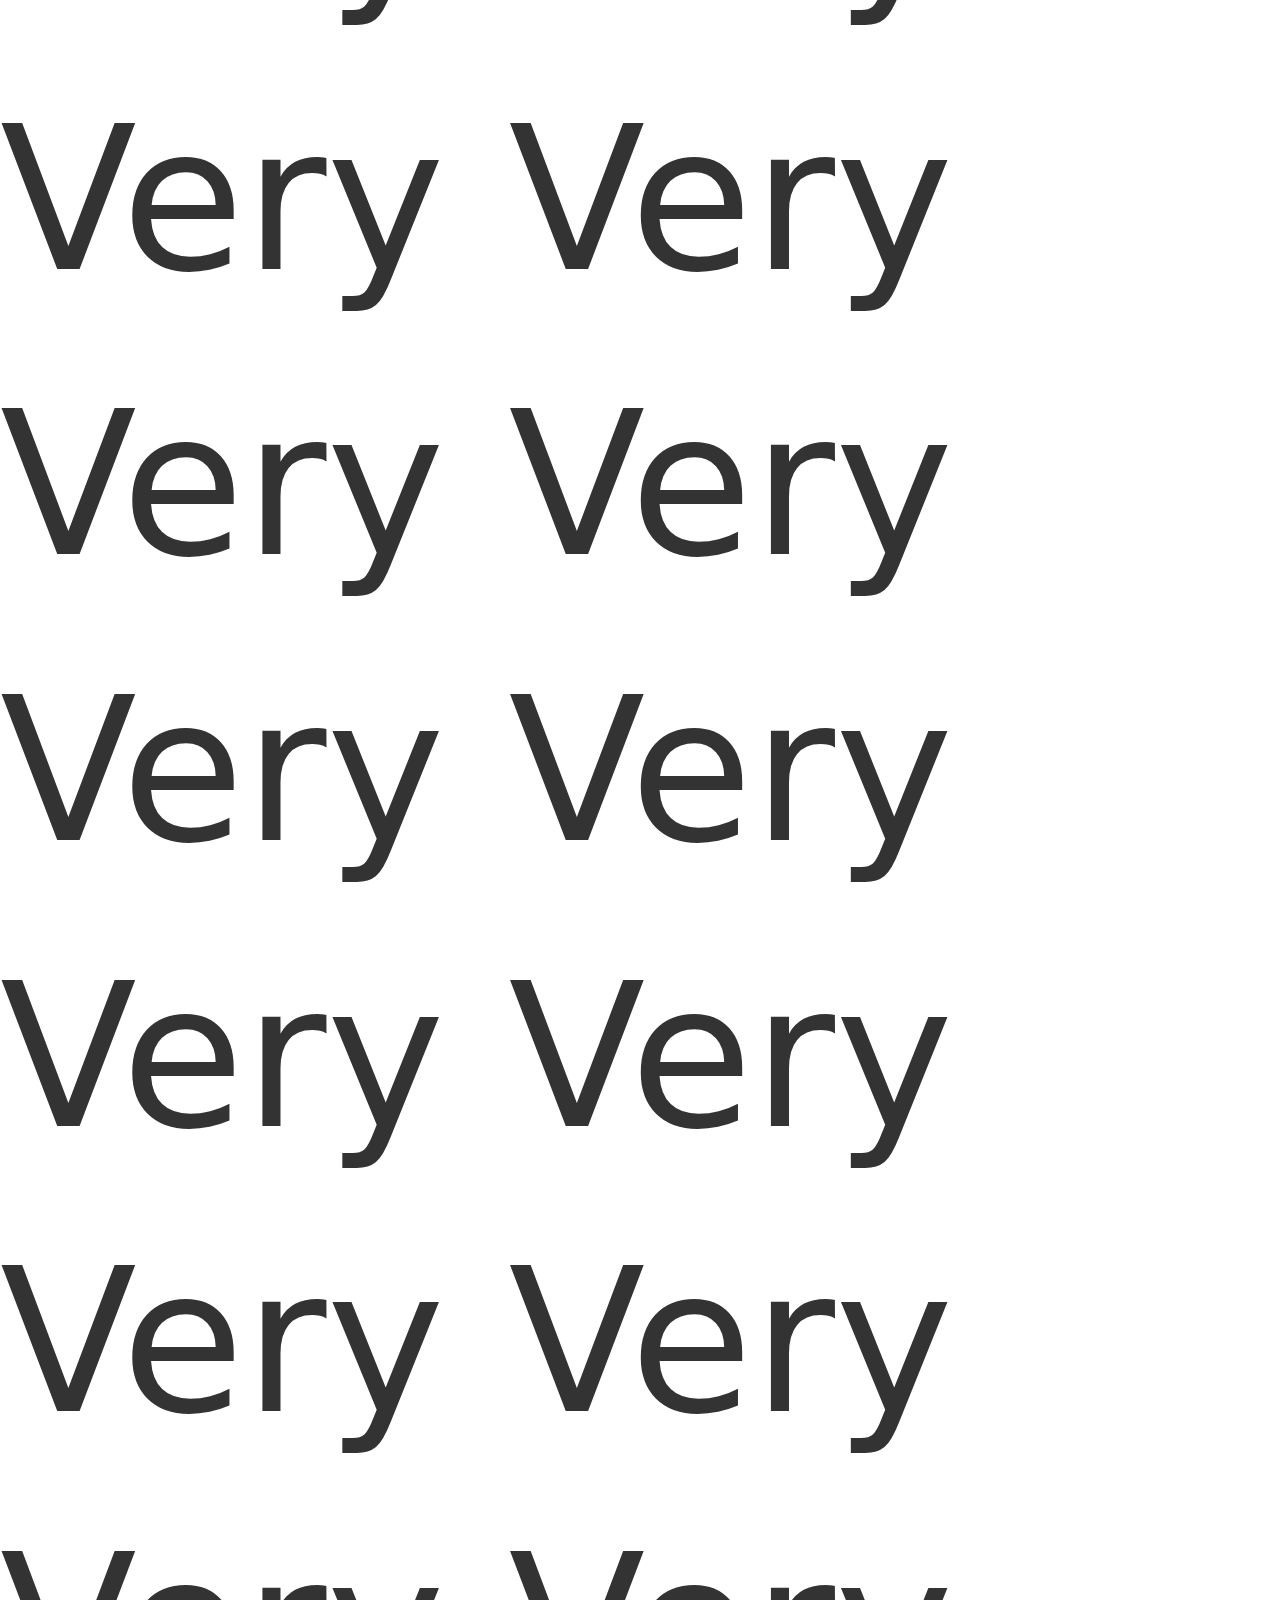
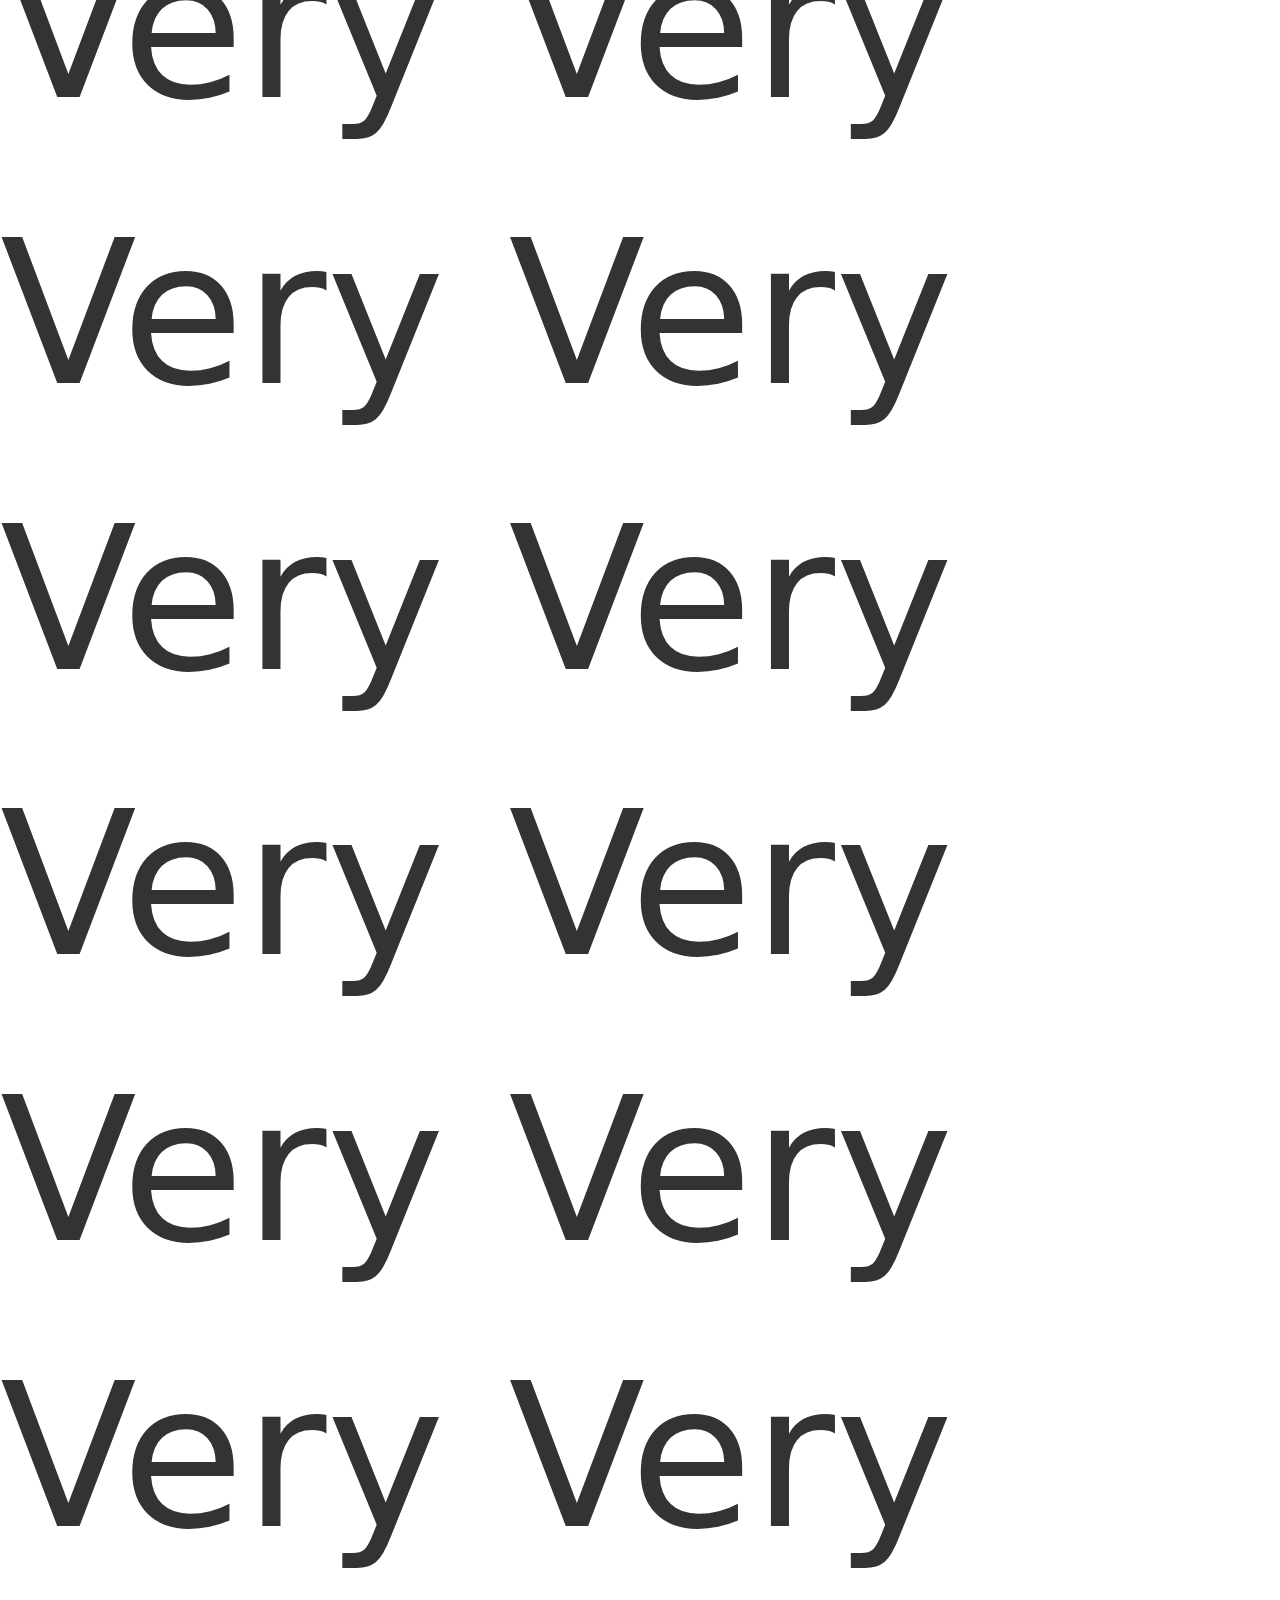
<file: moamen.html>
<!DOCTYPE html>
<html lang="en">
<head>
  <meta charset="UTF-8">
  <meta name="viewport" content="width=device-width, initial-scale=1.0">
  <title>Document</title>
  <link rel="stylesheet" href="css/bootstrap.css">
  <link rel="stylesheet" href="css/style.css">
</head>
<body>
  <p> Thank You, Very Very Very Very Very Very Very Very Very Very Very Very Very Very Very Very Very Very Very Very Very Very Very Very Very Very Very Very Very Very Very Very Very Very Very Very Very Very Very Very Very Very Very Very Very Very Very Very Very Very Very Very Very Very Very Very Very Very Very Very Very Very Very Very Very Very Very Very Very Very Very Very Very Very Very Very Very Very Very Very Very Very Very Very Very Very Very Very Very Very Very Very Very Very Very Very Very Very Very Very Very Very Very Very Very Very Very Very Very Very Very Very Very Very Very Very Very Very Very Very Very Very Very Very Very! Much My Dear Friend 
  </p>
  <p class="glyphicon glyphicon-heart"></p>
</body>
</html>
</file>
<file: css/style.css>
*{
	font-family: system-ui, -apple-system, BlinkMacSystemFont, 'Segoe UI', Roboto, Oxygen, Ubuntu, Cantarell, 'Open Sans', 'Helvetica Neue', sans-serif;
}

.container-fluid {
	border-radius: 15px;
	border-bottom-width: 500px;

}

.brand-image{
	width: 100px;
	height: 30px;
}

.footer-p{
	color: #FFFFFF;
	font-weight: bold;
	text-align: center;
	font-size: large;
	margin-bottom: 0PX;
}
	h3 {
	margin: 2px;
}
.navbar.navbar-inverse.navbar-fixed-bottom {
	width: auto;
	height: 0px;
}
.container-fluid .navbar-header .navbar-brand {
	color: #000000;
}

.container-fluid {
	margin-bottom: 29px;
}
.container-fluid .row {
	display: inline;
}

.container-fluid .col-sm-6.col-md-4 .thumbnail {
	margin-bottom: 0px;
}
.container-fluid .navbar-header .navbar-brand {
	color: #2553E8;
	font-weight: bold;
	font-family: roboto;
}

.height-edit{
	height: 0px;
}

.attention{
	position: static;
	background-image: linear-gradient(to right, #4cc9f0, black);
	padding: 10px;
}

.lorem{
	display: inline;
	color: white;
	vertical-align: middle;
}

.lorem:hover{
	text-decoration: underline;
	text-decoration-color: white;
}

.attention-image{
	display: inline;
	height: 80px;
	width: 80px;
	border-radius: 40px;
	vertical-align: middle;
}


p {
	font-size: 200px;
	display: inline;
}

.glyphicon-heart{
	/* padding: 50px; */
	/* font-size: xx-large; */
	color: red;
}

.myP1 {
	font-size: 15px;
}

.myP2 {
	font-size: 20px;
	margin: 20px;
}
</file>
